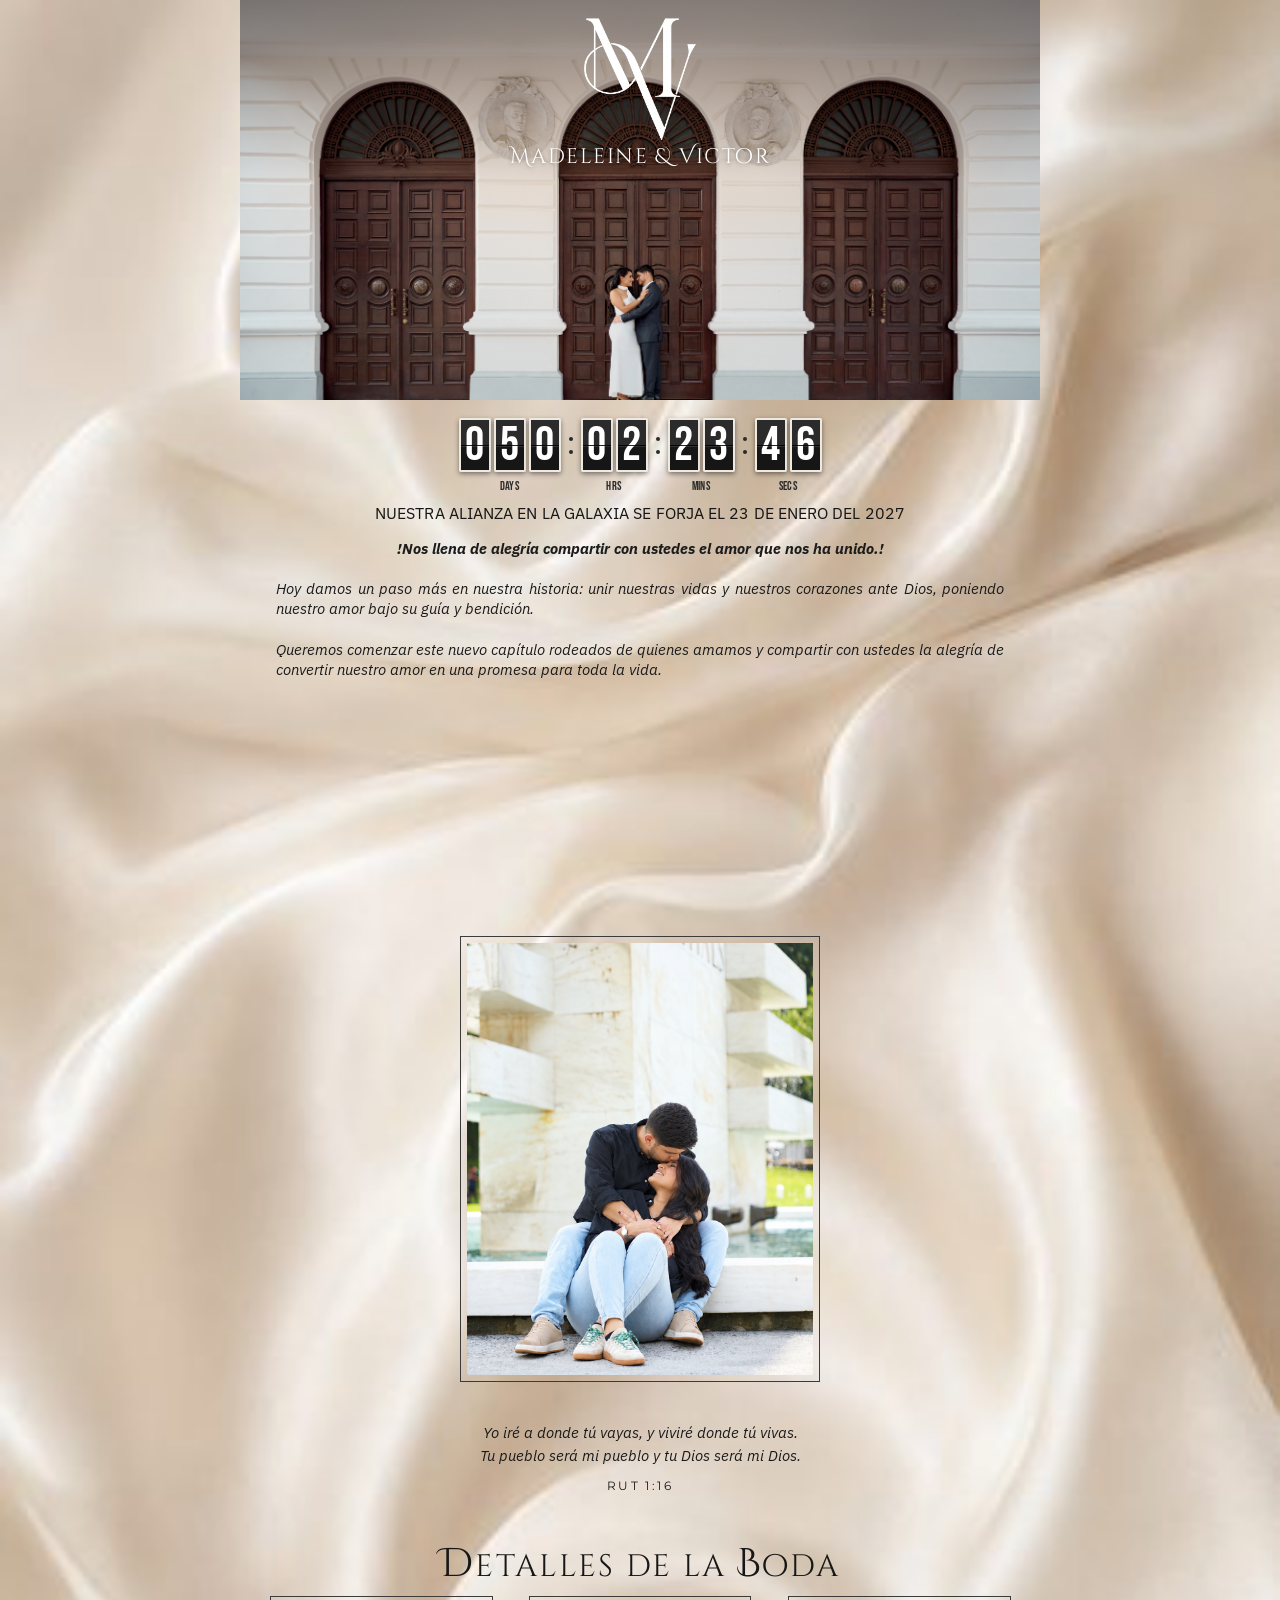
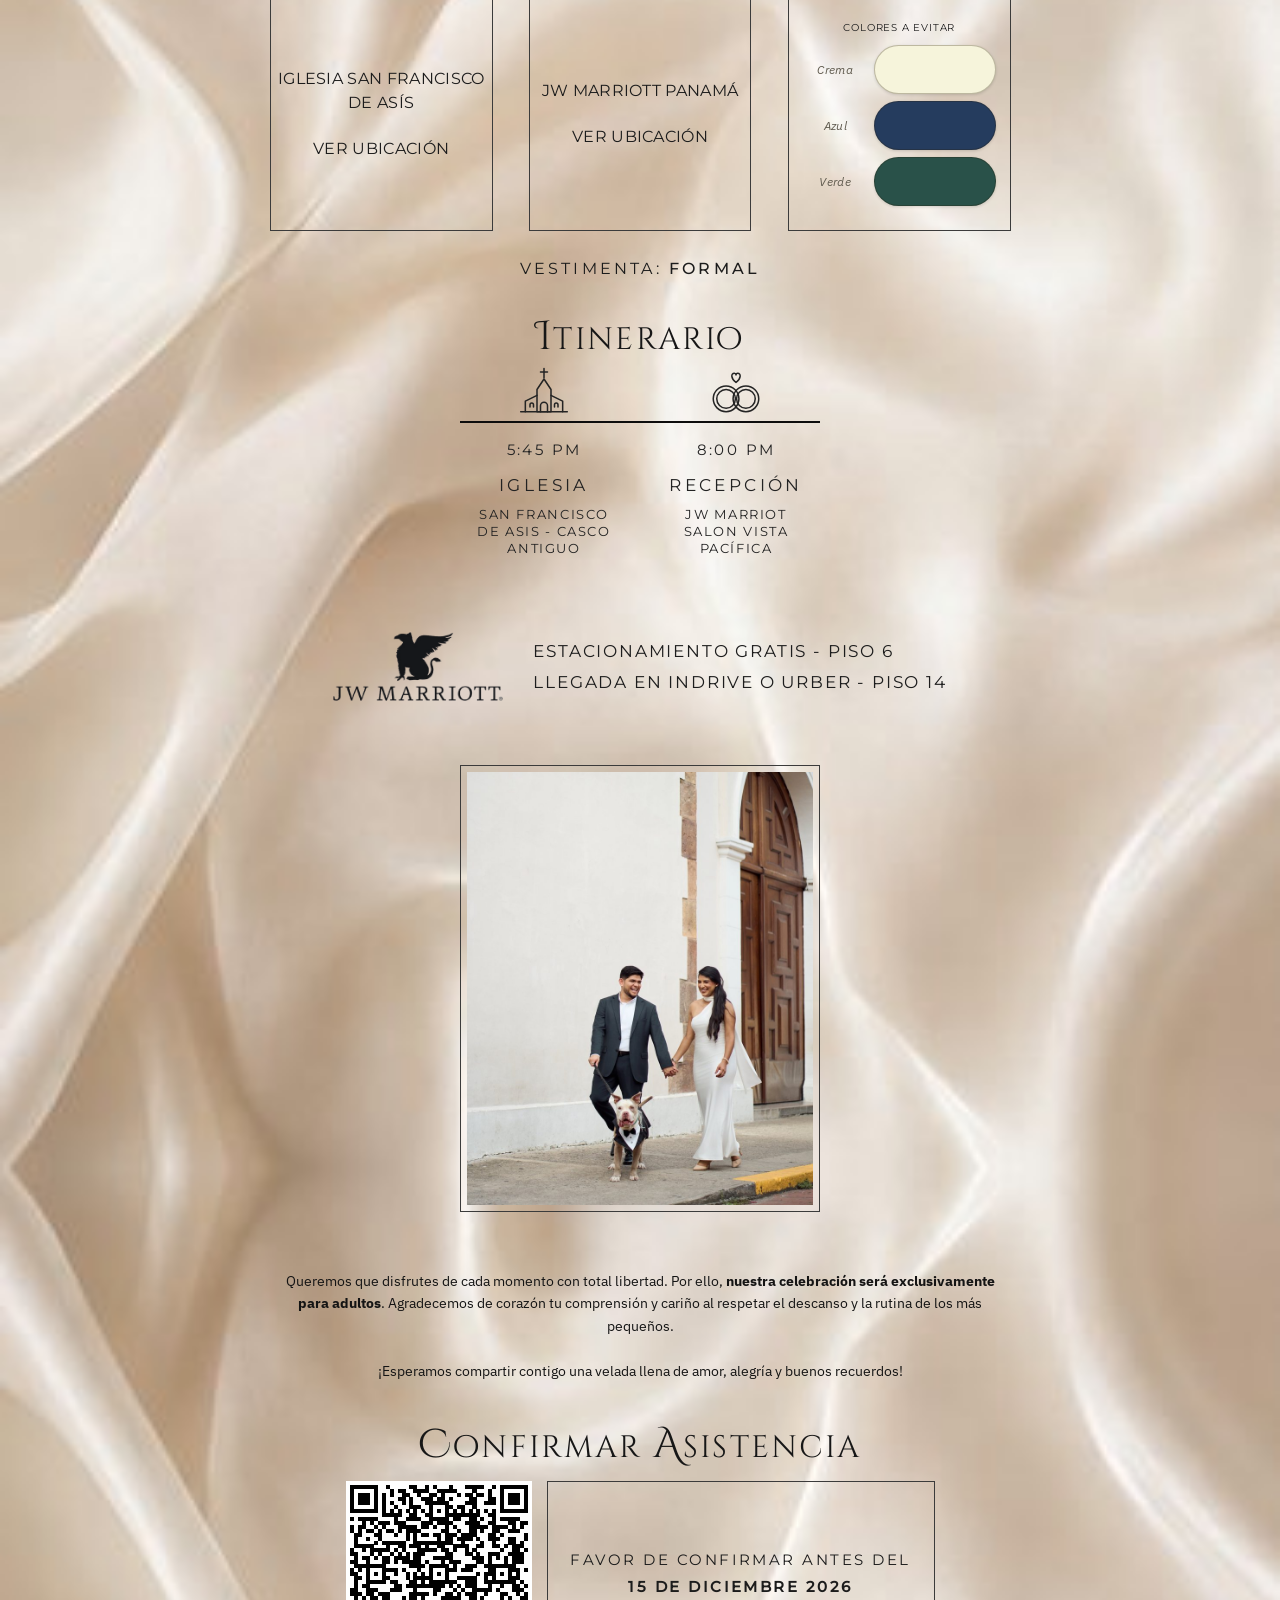
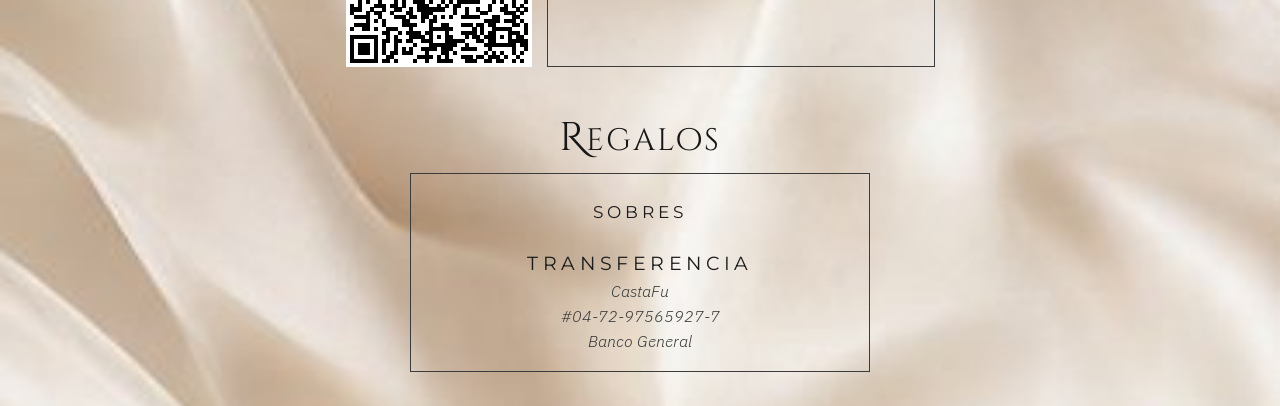
<file: nuevo.html>
<!DOCTYPE html>
<html lang="es">
<head>
<meta charset="utf-8">
<meta name="viewport" content="width=device-width, initial-scale=1">
<title>Madeleine &amp; Victor · Nuestra Boda</title>
<meta name="description" content="Nuestra alianza en la galaxia se forja el 23 de enero del 2027. Madeleine & Victor te invitan a su boda.">
<meta property="og:title" content="Madeleine & Victor · Nuestra Boda">
<meta property="og:description" content="Nuestra alianza en la galaxia se forja el 23 de enero del 2027.">
<meta property="og:image" content="assets/foto.jpg">
<meta name="theme-color" content="#2b2b2b">

<style>
/* ---------- Tipografías (locales, sin depender de Google Fonts) ---------- */
@font-face{font-family:"Cinzel Decorative";font-weight:400;font-display:swap;src:url(assets/fonts/cinzel-decorative-latin-400-normal.woff2) format("woff2")}
@font-face{font-family:"Cinzel Decorative";font-weight:700;font-display:swap;src:url(assets/fonts/cinzel-decorative-latin-700-normal.woff2) format("woff2")}
@font-face{font-family:"IBM Plex Sans";font-weight:300;font-style:normal;font-display:swap;src:url(assets/fonts/ibm-plex-sans-latin-300-normal.woff2) format("woff2")}
@font-face{font-family:"IBM Plex Sans";font-weight:400;font-style:normal;font-display:swap;src:url(assets/fonts/ibm-plex-sans-latin-400-normal.woff2) format("woff2")}
@font-face{font-family:"IBM Plex Sans";font-weight:500;font-style:normal;font-display:swap;src:url(assets/fonts/ibm-plex-sans-latin-500-normal.woff2) format("woff2")}
@font-face{font-family:"IBM Plex Sans";font-weight:700;font-style:normal;font-display:swap;src:url(assets/fonts/ibm-plex-sans-latin-700-normal.woff2) format("woff2")}
@font-face{font-family:"IBM Plex Sans";font-weight:300;font-style:italic;font-display:swap;src:url(assets/fonts/ibm-plex-sans-latin-300-italic.woff2) format("woff2")}
@font-face{font-family:"IBM Plex Sans";font-weight:400;font-style:italic;font-display:swap;src:url(assets/fonts/ibm-plex-sans-latin-400-italic.woff2) format("woff2")}
@font-face{font-family:"IBM Plex Sans";font-weight:500;font-style:italic;font-display:swap;src:url(assets/fonts/ibm-plex-sans-latin-500-italic.woff2) format("woff2")}
@font-face{font-family:"IBM Plex Sans";font-weight:700;font-style:italic;font-display:swap;src:url(assets/fonts/ibm-plex-sans-latin-700-italic.woff2) format("woff2")}
@font-face{font-family:"Montserrat";font-weight:300;font-display:swap;src:url(assets/fonts/montserrat-latin-300-normal.woff2) format("woff2")}
@font-face{font-family:"Montserrat";font-weight:400;font-display:swap;src:url(assets/fonts/montserrat-latin-400-normal.woff2) format("woff2")}
@font-face{font-family:"Montserrat";font-weight:500;font-display:swap;src:url(assets/fonts/montserrat-latin-500-normal.woff2) format("woff2")}
@font-face{font-family:"Bebas Neue";font-weight:400;font-display:swap;src:url(assets/fonts/bebas-neue-latin-400-normal.woff2) format("woff2")}

/* ---------- Base ---------- */
:root{
  --ink:#1c1c1c;
  --line:#3b3b3b;
  --display:"Cinzel Decorative","Cinzel",Georgia,serif;
  --body:"IBM Plex Sans",system-ui,-apple-system,"Segoe UI",Roboto,sans-serif;
  --spaced:"Montserrat","IBM Plex Sans",system-ui,sans-serif;
  --count:"Bebas Neue","Oswald",Impact,sans-serif;
}
*{box-sizing:border-box;margin:0;padding:0}
html{-webkit-text-size-adjust:100%}
body{
  font-family:var(--body);
  color:var(--ink);
  background:#eae0cf url(assets/seda.jpg) top center / 100% auto repeat-y;
  line-height:1.45;
  overflow-x:hidden;
}
.page{max-width:800px;margin:0 auto;padding-bottom:34px}
a{color:inherit;text-decoration:none}
.sr-only{position:absolute;width:1px;height:1px;overflow:hidden;clip:rect(0 0 0 0);white-space:nowrap}

/* ---------- Portada ---------- */
.hero{
  position:relative;height:clamp(340px,50vw,400px);color:#fff;text-align:center;
  background:
    linear-gradient(rgba(0,0,0,.38),rgba(0,0,0,.05) 45%,rgba(0,0,0,.12)),
    url(assets/foto.jpg) center 54% / cover no-repeat;
  filter:none;
}
.hero img.mono{position:absolute;left:50%;top:18px;transform:translateX(-50%);width:112px;height:auto}
.hero .names{
  position:absolute;left:0;right:0;top:142px;
  font-family:var(--display);font-weight:400;font-size:21px;letter-spacing:.07em;
  text-shadow:0 1px 4px rgba(0,0,0,.35);
}

/* ---------- Cuenta regresiva ---------- */
.countdown{
  position:relative;z-index:2;margin:18px auto 0;width:max-content;max-width:100%;
  display:flex;align-items:flex-start;justify-content:center;gap:clamp(3px,1.05vw,8px);
  --w:clamp(25px,4vw,32px);
}
.cd-group{display:flex;flex-direction:column;align-items:center}
.cd-tiles{display:flex;gap:3px}
.tile{
  width:var(--w);height:calc(var(--w) * 1.7);
  display:grid;place-items:center;position:relative;
  font-family:var(--count);font-size:calc(var(--w) * 1.5);line-height:1;color:#fff;
  background:linear-gradient(#2b2b2b 0 50%,#161616 50% 100%);
  border:2px solid #efeae0;border-radius:2px;
  box-shadow:0 2px 5px rgba(0,0,0,.45);
  padding-top:2px;
}
.tile::after{ /* bisagra del flip */
  content:"";position:absolute;left:0;right:0;top:50%;height:1px;
  background:rgba(0,0,0,.85);box-shadow:0 1px 0 rgba(255,255,255,.12);
}
.cd-label{
  margin-top:6px;font-family:var(--count);font-size:12px;letter-spacing:.03em;color:#2a2a2a;
}
.cd-sep{
  align-self:flex-start;height:calc(var(--w) * 1.7);
  display:flex;flex-direction:column;justify-content:center;gap:9px;
}
.cd-sep i{display:block;width:4px;height:4px;border-radius:50%;background:#2a2a2a}

/* ---------- Textos de apertura ---------- */
.intro{padding:0 36px;margin-top:6px}
.date-line{
  text-align:center;font-size:15.5px;letter-spacing:.005em;color:#161616;text-transform:uppercase;
}
.lead{text-align:center;font-style:italic;font-weight:700;font-size:14.5px;margin-top:14px}
.intro p.copy{
  font-style:italic;font-weight:400;font-size:14.5px;line-height:1.35;
  text-align:justify;text-align-last:left;margin-top:22px;color:#1a1a1a;
}
.intro p.lead + p.copy{margin-top:20px}

/* ---------- Títulos de sección ---------- */
h2{
  font-family:var(--display);font-weight:400;
  font-size:clamp(23px,4.5vw,31px);letter-spacing:.075em;text-align:center;color:#171717;line-height:1.2;
}
h2 .i{font-size:1.3em;letter-spacing:.04em;line-height:0}

/* ---------- Detalles de la boda ---------- */
.details{margin-top:54px}
.boxes{
  display:grid;grid-template-columns:repeat(3,1fr);gap:clamp(10px,4.9%,39px);
  padding:0 clamp(14px,3.75%,30px);margin-top:10px;
}
.box{
  aspect-ratio:1063/1121;border:1px solid var(--line);
  display:grid;place-items:center;text-align:center;
  font-family:var(--spaced);font-weight:400;font-size:clamp(11px,2.1vw,16px);letter-spacing:.02em;
  text-transform:uppercase;color:#1c1c1c;transition:background .25s;
}
a.box:hover,a.box:focus-visible{background:rgba(255,255,255,.35)}
.box.color{container-type:inline-size;display:flex;flex-direction:column;justify-content:center;align-items:stretch;padding:5% 6%;text-transform:none}
.pal-title{font-family:var(--spaced);text-transform:uppercase;text-align:center;font-size:clamp(7.5px,5.2cqw,12.5px);letter-spacing:.08em;line-height:1.3;color:#1c1c1c;margin-bottom:6cqw}
.pal{list-style:none;display:flex;flex-direction:column;gap:3.6cqw}
.pal li{display:grid;grid-template-columns:34% 1fr;align-items:center;gap:3cqw}
.pal span{font-family:var(--body);font-style:italic;font-weight:400;font-size:clamp(9px,6.2cqw,14px);color:#5f5a4e;text-align:center}
.pal i{display:block;aspect-ratio:2.5/1;border-radius:999px;background:var(--c);border:1px solid rgba(40,30,10,.28);box-shadow:0 1px 3px rgba(0,0,0,.14)}
.dress{text-align:center;margin-top:26px;font-family:var(--spaced);font-size:clamp(12px,2.1vw,16px);letter-spacing:.2em;color:#1c1c1c}
.dress b{font-weight:500}
.verse{max-width:460px;margin:40px auto 0;padding:0 36px;text-align:center;font-style:italic;font-size:15px;line-height:1.5;color:#1a1a1a}
.verse b{font-weight:700}
.verse cite{display:block;margin-top:10px;font-family:var(--spaced);font-style:normal;font-size:12px;letter-spacing:.2em;text-transform:uppercase}
/* ---------- Fotos ---------- */
.photos{display:grid;gap:clamp(10px,4.9%,39px);margin:54px auto 0;padding:0 clamp(14px,3.75%,30px)}
.photos.duo{grid-template-columns:1fr 1fr;max-width:640px}
.photos.solo{grid-template-columns:1fr;max-width:420px;margin-top:64px}
.photos figure{border:1px solid var(--line);padding:6px}
.photos img{display:block;width:100%;height:auto;aspect-ratio:4/5;object-fit:cover}
/* ---------- Itinerario ---------- */
.itinerary{margin-top:42px}
.timeline{width:min(400px,100%);margin:6px auto 0;padding:0 8px}
.icons,.cols{display:grid;grid-template-columns:repeat(2,1fr)}
.icons{justify-items:center}
.icons svg{width:56px;height:56px;stroke:#242424;fill:none;stroke-width:1.3;stroke-linecap:round;stroke-linejoin:round}
.rule{height:2px;background:#0d0d0d;width:min(522px,94%);margin:0 auto}
.cols{margin-top:16px;text-align:center;font-family:var(--spaced);color:#222}
.cols .time{font-weight:400;font-size:clamp(12px,2vw,15px);letter-spacing:.16em}
.cols .what{font-weight:400;font-size:clamp(13px,2.2vw,17px);letter-spacing:.2em;margin-top:12px}
.cols .where{font-weight:400;font-size:clamp(10px,1.65vw,12.5px);letter-spacing:.13em;line-height:1.35;margin:9px auto 0;max-width:150px;text-transform:uppercase}

/* ---------- JW Marriott ---------- */
.venue{
  margin:75px auto 0;padding:0 20px;display:flex;align-items:center;justify-content:center;
  gap:clamp(14px,3.8vw,30px);flex-wrap:nowrap;
}
.venue img{width:clamp(104px,21vw,170px);height:auto;flex:none}
.venue ul{list-style:none;font-family:var(--spaced);font-weight:400;font-size:clamp(11px,2.05vw,16.5px);letter-spacing:.11em;line-height:1.85;color:#1d1d1d}

/* ---------- Mensaje adultos ---------- */
.adults{padding:0 36px;margin-top:58px;text-align:center;font-size:clamp(14px,1.8vw,14.4px);line-height:1.55;color:#141414}
.adults strong{font-weight:700}
.adults .gap{margin-top:1.6em}

/* ---------- Confirmar asistencia ---------- */
.rsvp{margin-top:48px}
.rsvp-row{display:flex;justify-content:center;align-items:stretch;gap:15px;margin:14px auto 0;padding:0 20px;max-width:720px}
.qr{flex:none;width:clamp(120px,23vw,186px);background:#fff;display:block;line-height:0}
.qr img{width:100%;height:auto;display:block}
.rsvp-box{
  flex:0 1 388px;border:1px solid var(--line);display:flex;flex-direction:column;align-items:center;justify-content:center;
  text-align:center;font-family:var(--spaced);font-size:clamp(10px,1.85vw,14.5px);letter-spacing:.17em;line-height:1.9;
  padding:14px 10px;transition:background .25s;
}
.rsvp-box b{font-weight:700}
a.rsvp-box:hover,a.rsvp-box:focus-visible{background:rgba(255,255,255,.35)}

/* ---------- regalos ---------- */
.gifts{margin-top:56px}
.gift-box{
  width:min(460px,calc(100% - 40px));margin:12px auto 0;border:1px solid var(--line);
  text-align:center;padding:26px 16px 18px;font-family:var(--spaced);
}
.gift-box .big{font-weight:400;font-size:clamp(13px,2.2vw,17px);letter-spacing:.24em;color:#1c1c1c}
.gift-box .big + .big{margin-top:26px;font-size:clamp(14px,2.4vw,19px)}
.gift-box .acct{font-family:var(--body);font-style:italic;font-weight:300;font-size:clamp(13px,2.1vw,16px);line-height:1.45;color:#3a3a3a;margin-top:2px}
/* ---------- Música ---------- */
.music{max-width:420px;margin:34px auto 0;padding:0 clamp(14px,3.75%,30px)}
  
@media (max-width:520px){
  .hero .names{font-size:18px;top:138px}
  .hero img.mono{width:96px;top:16px}
  .intro,.adults{padding:0 22px}
  .intro p.copy{text-align:left}
  .venue{flex-direction:column;gap:14px;padding:0 14px;margin-top:60px}
  .venue img{width:150px}
  .venue ul{letter-spacing:.06em;text-align:center;font-size:11.5px;line-height:1.9}
  .rsvp-row{gap:10px;padding:0 14px}
  .rsvp-box{letter-spacing:.09em;font-size:9.5px;padding:14px 6px}
  .cols .where{letter-spacing:.07em}
  .cols .what{letter-spacing:.1em}
}
@media (prefers-reduced-motion:reduce){*{transition:none!important}}
</style>
</head>

<body>
<main class="page">

  <!-- PORTADA -->
  <header class="hero">
    <img class="mono" src="assets/monograma.png" alt="Monograma M y V">
    <h1 class="names">Madeleine &amp; Victor</h1>
  </header>

  <!-- CUENTA REGRESIVA -->
  <section class="countdown" id="countdown" role="timer" aria-label="Cuenta regresiva para la boda">
    <div class="cd-group"><div class="cd-tiles" data-unit="days"><div class="tile">0</div><div class="tile">0</div><div class="tile">0</div></div><div class="cd-label">DAYS</div></div>
    <div class="cd-sep" aria-hidden="true"><i></i><i></i></div>
    <div class="cd-group"><div class="cd-tiles" data-unit="hours"><div class="tile">0</div><div class="tile">0</div></div><div class="cd-label">HRS</div></div>
    <div class="cd-sep" aria-hidden="true"><i></i><i></i></div>
    <div class="cd-group"><div class="cd-tiles" data-unit="mins"><div class="tile">0</div><div class="tile">0</div></div><div class="cd-label">MINS</div></div>
    <div class="cd-sep" aria-hidden="true"><i></i><i></i></div>
    <div class="cd-group"><div class="cd-tiles" data-unit="secs"><div class="tile">0</div><div class="tile">0</div></div><div class="cd-label">SECS</div></div>
  </section>

  <!-- INTRODUCCIÓN -->
  <section class="intro">
    <p class="date-line">Nuestra alianza en la galaxia se forja el 23 de enero del 2027</p>
    <p class="lead">!Nos llena de alegría compartir con ustedes el amor que nos ha unido.!</p>
    <p class="copy">Hoy damos un paso más en nuestra historia: unir nuestras vidas y nuestros corazones ante Dios, poniendo nuestro amor bajo su guía y bendición.</p>
    <p class="copy">Queremos comenzar este nuevo capítulo rodeados de quienes amamos y compartir con ustedes la alegría de convertir nuestro amor en una promesa para toda la vida.</p>
  </section>
  
  <!-- MÚSICA -->
    <section class="music">
        <iframe src="https://open.spotify.com/embed/track/7Bqbxl3ZB6bOTvAJxILUM5" width="100%" height="152" frameborder="0" allow="autoplay; clipboard-write; encrypted-media; fullscreen; picture-in-picture" loading="lazy" title="Nuestra canción"></iframe>
  </section>
  
     <!-- FOTO -->
  <section class="photos solo">
    <figure><img src="assets/foto-retrato2.JPG" alt="Madeleine y Victor abrazados" loading="lazy"></figure>
  </section>
  <!-- VERSÍCULO -->
  <blockquote class="verse">
    <p>Yo iré a donde tú vayas, y viviré donde tú vivas.<br>Tu pueblo será mi pueblo y tu Dios será mi Dios.</p>
    <cite>Rut 1:16</cite>
  </blockquote>
  <!-- DETALLES DE LA BODA -->
  <section class="details">
    <h2><span class="i">D</span>etalles de la <span class="i">B</span>oda</h2>
    <div class="boxes">
      <a class="box" href="https://www.google.com/maps/search/?api=1&query=Iglesia+San+Francisco+de+As%C3%ADs+Casco+Antiguo+Panam%C3%A1" target="_blank" rel="noopener"><span>Iglesia San Francisco de Asís<br><br>Ver ubicación</span></a>
      <a class="box" href="https://www.google.com/maps/search/?api=1&query=JW+Marriott+Panama" target="_blank" rel="noopener"><span>JW Marriott Panamá<br><br>Ver ubicación</span></a>
      <div class="box color">
        <p class="pal-title">Colores a evitar</p>
        <ul class="pal">
          <li><span>Crema</span><i style="--c:#f6f4db"></i></li>
          <li><span>Azul</span><i style="--c:#253c5e"></i></li>
          <li><span>Verde</span><i style="--c:#295149"></i></li>
        </ul>
      </div>
    </div>
    <p class="dress">VESTIMENTA: <b>FORMAL</b></p>
  </section>

  <!-- ITINERARIO -->
  <section class="itinerary">
    <h2><span class="i">I</span>tinerario</h2>
    <div class="timeline">
      <div class="icons" aria-hidden="true">
        <!-- iglesia -->
        <svg viewBox="0 0 48 48"><path d="M24 3v8M21 6h6"/><path d="M24 12l-6 9v19h12V21z"/><path d="M8 40V31l10-5M40 40V31l-10-5"/><path d="M4 40h40"/><path d="M21 40v-5a3 3 0 0 1 6 0v5"/><path d="M12 36v-2a1.5 1.5 0 0 1 3 0v2M33 36v-2a1.5 1.5 0 0 1 3 0v2"/></svg>
        <!-- anillos -->
        <svg viewBox="0 0 48 48"><circle cx="15.5" cy="29" r="11"/><circle cx="15.5" cy="29" r="8"/><circle cx="32.5" cy="29" r="11"/><circle cx="32.5" cy="29" r="8"/><path d="M24 15c-4.5-3.2-4.5-8 -1.4-8 .9 0 1.4.7 1.4 1.5 0-.8.5-1.5 1.4-1.5 3.100 0 3.100 4.800-1.400 8z"/></svg>
      </div>
      <div class="rule"></div>
      <div class="cols">
        <div><div class="time">5:45 PM</div><div class="what">IGLESIA</div><div class="where">San Francisco de Asis - Casco Antiguo</div></div>
        <div><div class="time">8:00 PM</div><div class="what">RECEPCIÓN</div><div class="where">JW Marriot<br>Salon Vista Pacífica</div></div>
      </div>
    </div>
  </section>

  <!-- JW MARRIOTT -->
  <section class="venue">
    <img src="assets/jw-marriott.png" alt="JW Marriott">
    <ul>
      <li>ESTACIONAMIENTO GRATIS - PISO 6</li>
      <li>LLEGADA EN INDRIVE O URBER - PISO 14</li>
    </ul>
  </section>
    <!-- FOTO -->
  <section class="photos solo">
    <figure><img src="assets/foto-paseo.jpg" alt="Madeleine y Victor paseando con su perrito" loading="lazy"></figure>
  </section>
  <!-- SOLO ADULTOS -->
  <section class="adults">
    <p>Queremos que disfrutes de cada momento con total libertad. Por ello, <strong>nuestra celebración será exclusivamente para adultos</strong>. Agradecemos de corazón tu comprensión y cariño al respetar el descanso y la rutina de los más pequeños.</p>
    <p class="gap">¡Esperamos compartir contigo una velada llena de amor, alegría y buenos recuerdos!</p>
  </section>

  <!-- CONFIRMAR ASISTENCIA -->
  <section class="rsvp">
    <h2><span class="i">C</span>onfirmar <span class="i">A</span>sistencia</h2>
    <div class="rsvp-row">
      <a class="qr" href="https://docs.google.com/forms/d/e/1FAIpQLScRTifwwICWaOC8WXIgZA__4SFRyPAFq-_tEkgUezZEgLnE3w/viewform?usp=header" target="_blank" rel="noopener" aria-label="Abrir formulario de confirmación de asistencia">
        <img src="assets/qr-confirmar.svg" alt="Código QR para confirmar asistencia">
      </a>
      <a class="rsvp-box" href="https://docs.google.com/forms/d/e/1FAIpQLScRTifwwICWaOC8WXIgZA__4SFRyPAFq-_tEkgUezZEgLnE3w/viewform?usp=header" target="_blank" rel="noopener">
        <span>FAVOR DE CONFIRMAR ANTES DEL</span>
        <b>15 DE DICIEMBRE 2026</b>
      </a>
    </div>
  </section>

  <!-- MESA DE REGALOS -->
  <section class="gifts">
    <h2><span class="i">R</span>egalos</h2>
    <div class="gift-box">
      <p class="big">SOBRES</p>
      <p class="big">TRANSFERENCIA</p>
      <p class="acct">CastaFu</p>
      <p class="acct">#04-72-97565927-7</p>
      <p class="acct">Banco General</p>
    </div>
  </section>

</main>

<script>
(function(){
  // 23 de enero de 2027, 5:45 PM (hora de Panamá, UTC-5) — inicio de la ceremonia
  var target = new Date("2027-01-23T17:45:00-05:00").getTime();
  var el = document.getElementById("countdown");
  var groups = {
    days:  el.querySelector('[data-unit="days"]'),
    hours: el.querySelector('[data-unit="hours"]'),
    mins:  el.querySelector('[data-unit="mins"]'),
    secs:  el.querySelector('[data-unit="secs"]')
  };
  function pad(n, len){ n = String(n); while(n.length < len) n = "0" + n; return n; }
  function paint(group, value, len){
    var s = pad(value, len), tiles = group.children;
    for (var i = 0; i < tiles.length; i++) tiles[i].textContent = s.charAt(i);
  }
  function tick(){
    var diff = Math.max(0, target - Date.now());
    var total = Math.floor(diff / 1000);
    var d = Math.floor(total / 86400),
        h = Math.floor((total % 86400) / 3600),
        m = Math.floor((total % 3600) / 60),
        s = total % 60;
    paint(groups.days, d, 3);
    paint(groups.hours, h, 2);
    paint(groups.mins, m, 2);
    paint(groups.secs, s, 2);
    if (s === 0) el.setAttribute("aria-label", "Faltan " + d + " días, " + h + " horas y " + m + " minutos para la boda");
  }
  tick();
  setInterval(tick, 1000);
})();
</script>
</body>
</html>
</file>
